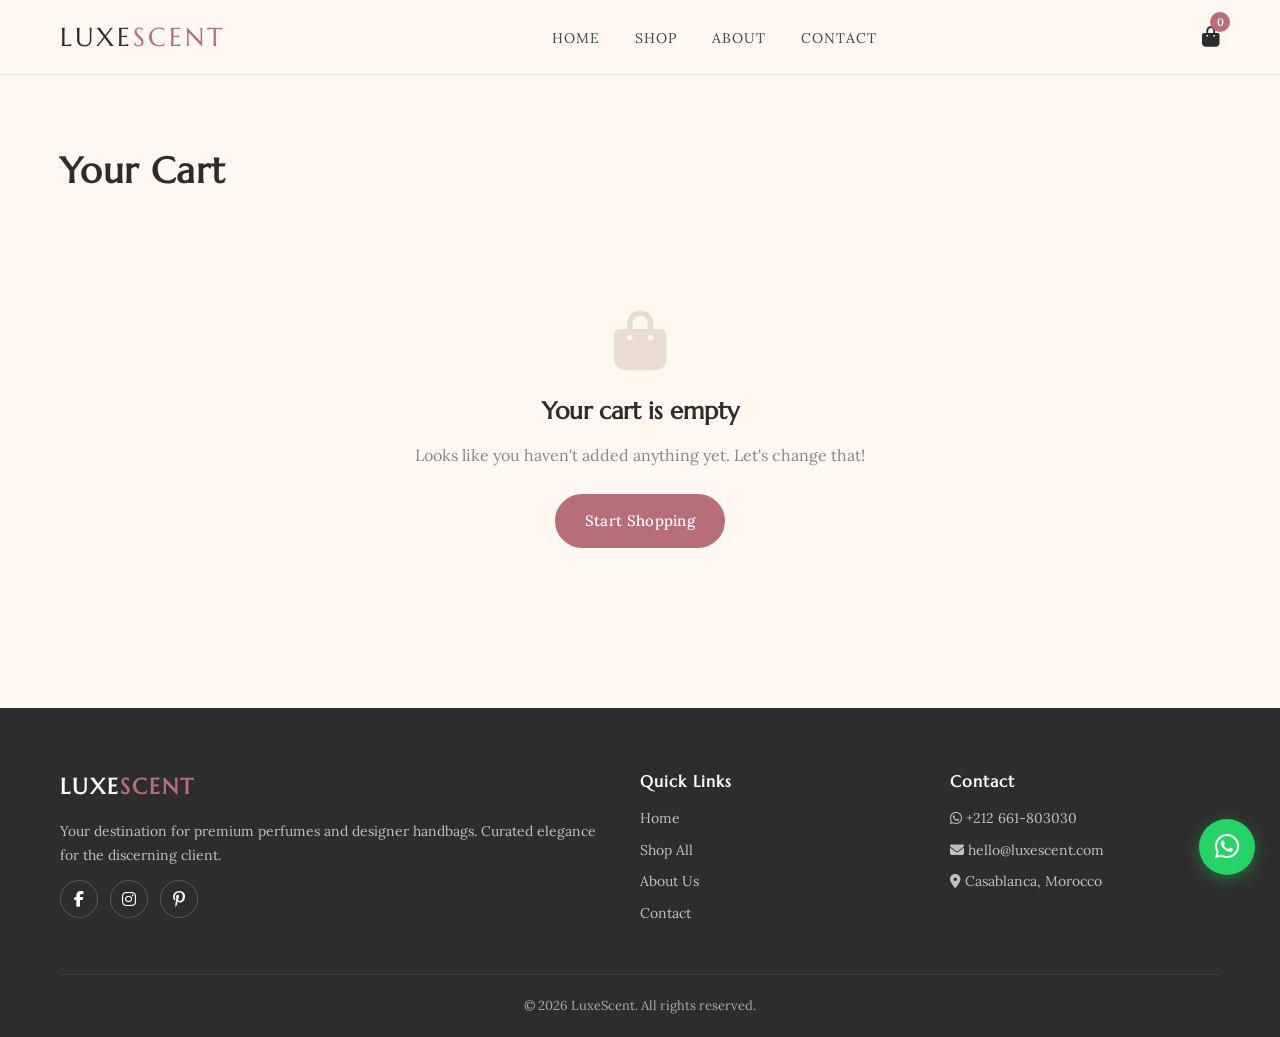
<file: cart.html>
<!DOCTYPE html>
<html lang="en">
<head>
<meta charset="UTF-8">
<meta name="viewport" content="width=device-width, initial-scale=1.0">
<title>Cart - LuxeScent</title>
<link rel="stylesheet" href="https://cdnjs.cloudflare.com/ajax/libs/font-awesome/6.5.1/css/all.min.css">
<link rel="stylesheet" href="style.css">
</head>
<body>
<header>
<div class="container">
<a href="index.html" class="logo">LUXE<span>SCENT</span></a>
<nav>
<ul>
<li><a href="index.html">Home</a></li>
<li><a href="shop.html">Shop</a></li>
<li><a href="about.html">About</a></li>
<li><a href="contact.html">Contact</a></li>
</ul>
</nav>
<div class="header-icons">
<a href="cart.html" class="cart-icon"><i class="fas fa-shopping-bag"></i><span id="cart-count">0</span></a>
<button class="hamburger" aria-label="Menu"><i class="fas fa-bars"></i></button>
</div>
</div>
</header>

<section class="cart-page" id="cart-page">
<div class="container">
<h1 class="reveal">Your Cart</h1>
<div class="cart-empty reveal" style="display:block">
<i class="fas fa-shopping-bag"></i>
<h3>Your cart is empty</h3>
<p>Looks like you haven't added anything yet. Let's change that!</p>
<a href="shop.html" class="btn btn-primary">Start Shopping</a>
</div>
<div class="cart-items reveal" style="display:none"></div>
<div class="cart-summary reveal" style="display:none">
<div class="summary-row"><span>Subtotal</span><span class="subtotal-amount">$0</span></div>
<div class="summary-row"><span>Shipping</span><span>Free</span></div>
<div class="summary-row total"><span>Total</span><span class="total-amount">$0</span></div>
<button class="btn btn-primary btn-whatsapp"><i class="fab fa-whatsapp"></i> Order via WhatsApp</button>
<a href="shop.html" class="btn btn-outline" style="width:100%;margin-top:10px;text-align:center">Continue Shopping</a>
</div>
</div>
</section>

<footer>
<div class="container">
<div class="footer-grid">
<div class="footer-col">
<h3>LUXE<span>SCENT</span></h3>
<p>Your destination for premium perfumes and designer handbags. Curated elegance for the discerning client.</p>
<div class="social-links">
<a href="#" aria-label="Facebook"><i class="fab fa-facebook-f"></i></a>
<a href="#" aria-label="Instagram"><i class="fab fa-instagram"></i></a>
<a href="#" aria-label="Pinterest"><i class="fab fa-pinterest-p"></i></a>
</div>
</div>
<div class="footer-col">
<h4>Quick Links</h4>
<ul>
<li><a href="index.html">Home</a></li>
<li><a href="shop.html">Shop All</a></li>
<li><a href="about.html">About Us</a></li>
<li><a href="contact.html">Contact</a></li>
</ul>
</div>
<div class="footer-col">
<h4>Contact</h4>
<ul>
<li><i class="fab fa-whatsapp"></i> +212 661-803030</li>
<li><i class="fas fa-envelope"></i> hello@luxescent.com</li>
<li><i class="fas fa-map-marker-alt"></i> Casablanca, Morocco</li>
</ul>
</div>
</div>
<div class="footer-bottom"><p>&copy; 2026 LuxeScent. All rights reserved.</p></div>
</div>
</footer>

<a href="https://wa.me/212661803030" class="whatsapp-float" target="_blank" aria-label="WhatsApp"><i class="fab fa-whatsapp"></i></a>
<button class="back-to-top" aria-label="Back to top"><i class="fas fa-chevron-up"></i></button>

<script src="script.js"></script>
</body>
</html>
</file>
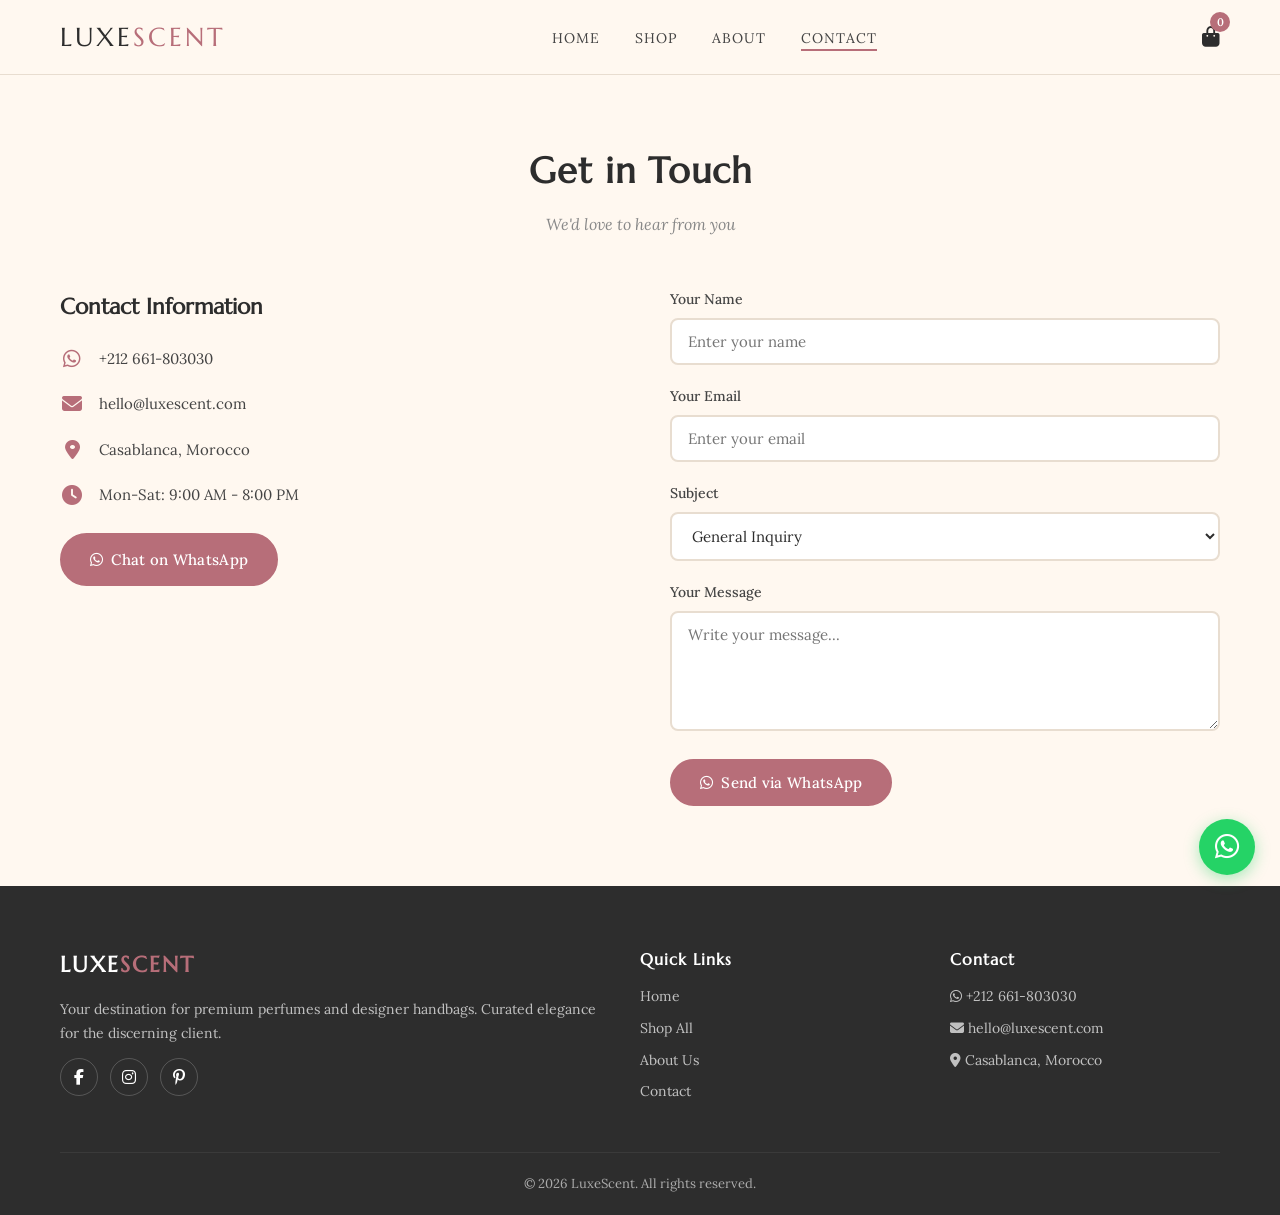
<file: contact.html>
<!DOCTYPE html>
<html lang="en">
<head>
<meta charset="UTF-8">
<meta name="viewport" content="width=device-width, initial-scale=1.0">
<title>Contact - LuxeScent</title>
<link rel="stylesheet" href="https://cdnjs.cloudflare.com/ajax/libs/font-awesome/6.5.1/css/all.min.css">
<link rel="stylesheet" href="style.css">
</head>
<body>
<header>
<div class="container">
<a href="index.html" class="logo">LUXE<span>SCENT</span></a>
<nav>
<ul>
<li><a href="index.html">Home</a></li>
<li><a href="shop.html">Shop</a></li>
<li><a href="about.html">About</a></li>
<li><a href="contact.html" class="active">Contact</a></li>
</ul>
</nav>
<div class="header-icons">
<a href="cart.html" class="cart-icon"><i class="fas fa-shopping-bag"></i><span id="cart-count">0</span></a>
<button class="hamburger" aria-label="Menu"><i class="fas fa-bars"></i></button>
</div>
</div>
</header>

<section class="contact-page">
<div class="container">
<div class="text-center reveal">
<h1>Get in Touch</h1>
<p class="section-subtitle">We'd love to hear from you</p>
</div>
<div class="contact-grid">
<div class="contact-info reveal">
<h3>Contact Information</h3>
<div class="info-item"><i class="fab fa-whatsapp"></i><span>+212 661-803030</span></div>
<div class="info-item"><i class="fas fa-envelope"></i><span>hello@luxescent.com</span></div>
<div class="info-item"><i class="fas fa-map-marker-alt"></i><span>Casablanca, Morocco</span></div>
<div class="info-item"><i class="fas fa-clock"></i><span>Mon-Sat: 9:00 AM - 8:00 PM</span></div>
<div style="margin-top:25px">
<a href="https://wa.me/212661803030" class="btn btn-primary" target="_blank"><i class="fab fa-whatsapp"></i> Chat on WhatsApp</a>
</div>
</div>
<div class="contact-form reveal">
<form id="contactForm" onsubmit="event.preventDefault();const name=document.getElementById('cname').value,email=document.getElementById('cemail').value,msg=document.getElementById('cmsg').value;if(name&&email&&msg){window.open('https://wa.me/212661803030?text='+encodeURIComponent('Name: '+name+'%0AEmail: '+email+'%0AMessage: '+msg),'_blank')}else{alert('Please fill in all fields')}">
<div class="form-group">
<label for="cname">Your Name</label>
<input type="text" id="cname" placeholder="Enter your name" required>
</div>
<div class="form-group">
<label for="cemail">Your Email</label>
<input type="email" id="cemail" placeholder="Enter your email" required>
</div>
<div class="form-group">
<label for="csubject">Subject</label>
<select id="csubject">
<option value="General Inquiry">General Inquiry</option>
<option value="Order Status">Order Status</option>
<option value="Product Question">Product Question</option>
<option value="Returns">Returns</option>
<option value="Other">Other</option>
</select>
</div>
<div class="form-group">
<label for="cmsg">Your Message</label>
<textarea id="cmsg" placeholder="Write your message..." required></textarea>
</div>
<button type="submit" class="btn btn-primary"><i class="fab fa-whatsapp"></i> Send via WhatsApp</button>
</form>
</div>
</div>
</div>
</section>

<footer>
<div class="container">
<div class="footer-grid">
<div class="footer-col">
<h3>LUXE<span>SCENT</span></h3>
<p>Your destination for premium perfumes and designer handbags. Curated elegance for the discerning client.</p>
<div class="social-links">
<a href="#" aria-label="Facebook"><i class="fab fa-facebook-f"></i></a>
<a href="#" aria-label="Instagram"><i class="fab fa-instagram"></i></a>
<a href="#" aria-label="Pinterest"><i class="fab fa-pinterest-p"></i></a>
</div>
</div>
<div class="footer-col">
<h4>Quick Links</h4>
<ul>
<li><a href="index.html">Home</a></li>
<li><a href="shop.html">Shop All</a></li>
<li><a href="about.html">About Us</a></li>
<li><a href="contact.html">Contact</a></li>
</ul>
</div>
<div class="footer-col">
<h4>Contact</h4>
<ul>
<li><i class="fab fa-whatsapp"></i> +212 661-803030</li>
<li><i class="fas fa-envelope"></i> hello@luxescent.com</li>
<li><i class="fas fa-map-marker-alt"></i> Casablanca, Morocco</li>
</ul>
</div>
</div>
<div class="footer-bottom"><p>&copy; 2026 LuxeScent. All rights reserved.</p></div>
</div>
</footer>

<a href="https://wa.me/212661803030" class="whatsapp-float" target="_blank" aria-label="WhatsApp"><i class="fab fa-whatsapp"></i></a>
<button class="back-to-top" aria-label="Back to top"><i class="fas fa-chevron-up"></i></button>

<script src="script.js"></script>
</body>
</html>
</file>
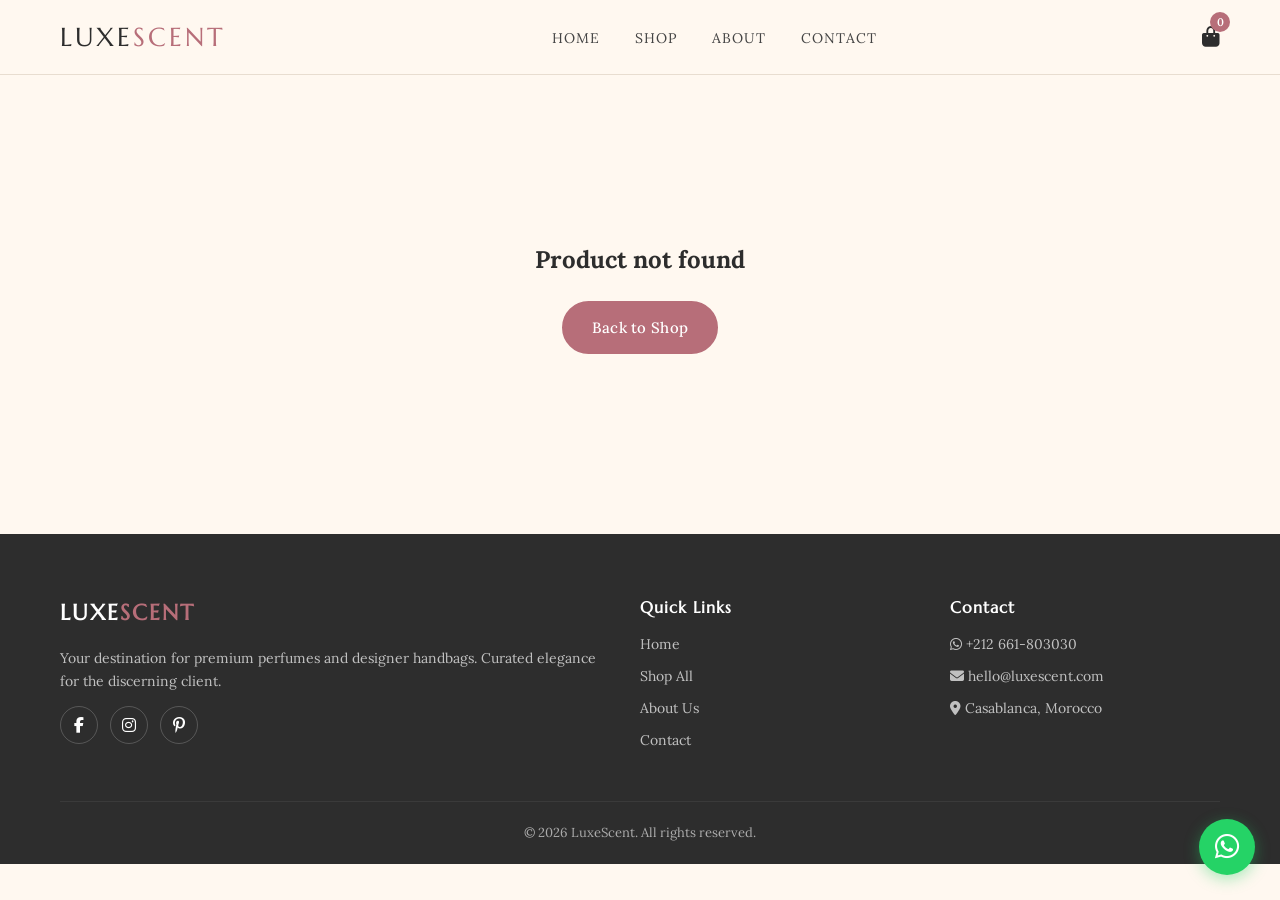
<file: product.html>
<!DOCTYPE html>
<html lang="en">
<head>
<meta charset="UTF-8">
<meta name="viewport" content="width=device-width, initial-scale=1.0">
<title>Product - LuxeScent</title>
<link rel="stylesheet" href="https://cdnjs.cloudflare.com/ajax/libs/font-awesome/6.5.1/css/all.min.css">
<link rel="stylesheet" href="style.css">
</head>
<body>
<header>
<div class="container">
<a href="index.html" class="logo">LUXE<span>SCENT</span></a>
<nav>
<ul>
<li><a href="index.html">Home</a></li>
<li><a href="shop.html">Shop</a></li>
<li><a href="about.html">About</a></li>
<li><a href="contact.html">Contact</a></li>
</ul>
</nav>
<div class="header-icons">
<a href="cart.html" class="cart-icon"><i class="fas fa-shopping-bag"></i><span id="cart-count">0</span></a>
<button class="hamburger" aria-label="Menu"><i class="fas fa-bars"></i></button>
</div>
</div>
</header>

<section class="product-detail" id="product-detail-page">
<div class="container">
<div class="product-wrap reveal">
<div class="img-wrap">
<img id="product-image" src="" alt="" loading="lazy" width="600" height="600" style="aspect-ratio:1/1;object-fit:cover;background-color:#f5ebe0">
</div>
<div class="detail-info">
<p id="product-category" class="category"></p>
<h1 id="product-name"></h1>
<p id="product-rating" class="rating"></p>
<p id="product-price" class="price"></p>
<p id="product-description" class="description"></p>
<span id="product-stock" class="stock"></span>
<div class="qty-selector" style="margin-top:15px">
<label>Quantity:</label>
<div class="qty-controls">
<button class="qty-minus"><i class="fas fa-minus"></i></button>
<input type="number" id="qty-input" value="1" min="1" readonly>
<button class="qty-plus"><i class="fas fa-plus"></i></button>
</div>
</div>
<div class="detail-actions">
<button class="btn btn-primary" id="add-to-cart-btn"><i class="fas fa-shopping-bag"></i> Add to Cart</button>
<button class="btn btn-secondary" id="whatsapp-order-btn"><i class="fab fa-whatsapp"></i> Order via WhatsApp</button>
</div>
</div>
</div>
<div style="margin-top:70px">
<h3 class="section-title reveal" style="font-size:28px">Related Products</h3>
<div class="products-grid" id="related-products" style="margin-top:30px"></div>
</div>
</div>
</section>

<footer>
<div class="container">
<div class="footer-grid">
<div class="footer-col">
<h3>LUXE<span>SCENT</span></h3>
<p>Your destination for premium perfumes and designer handbags. Curated elegance for the discerning client.</p>
<div class="social-links">
<a href="#" aria-label="Facebook"><i class="fab fa-facebook-f"></i></a>
<a href="#" aria-label="Instagram"><i class="fab fa-instagram"></i></a>
<a href="#" aria-label="Pinterest"><i class="fab fa-pinterest-p"></i></a>
</div>
</div>
<div class="footer-col">
<h4>Quick Links</h4>
<ul>
<li><a href="index.html">Home</a></li>
<li><a href="shop.html">Shop All</a></li>
<li><a href="about.html">About Us</a></li>
<li><a href="contact.html">Contact</a></li>
</ul>
</div>
<div class="footer-col">
<h4>Contact</h4>
<ul>
<li><i class="fab fa-whatsapp"></i> +212 661-803030</li>
<li><i class="fas fa-envelope"></i> hello@luxescent.com</li>
<li><i class="fas fa-map-marker-alt"></i> Casablanca, Morocco</li>
</ul>
</div>
</div>
<div class="footer-bottom"><p>&copy; 2026 LuxeScent. All rights reserved.</p></div>
</div>
</footer>

<a href="https://wa.me/212661803030" class="whatsapp-float" target="_blank" aria-label="WhatsApp"><i class="fab fa-whatsapp"></i></a>
<button class="back-to-top" aria-label="Back to top"><i class="fas fa-chevron-up"></i></button>

<script src="script.js"></script>
</body>
</html>
</file>
<file: style.css>
@import url('https://fonts.googleapis.com/css2?family=Marcellus&family=Lora:ital,wght@0,400;0,500;0,600;1,400&display=swap');

:root {
    --primary: #B76E79;
    --primary-dark: #9a5a64;
    --primary-light: #d48994;
    --cream: #FFF8F0;
    --dark: #2D2D2D;
    --dark-light: #444;
    --white: #FFF;
    --gray: #888;
    --gray-light: #f5f0eb;
    --border: #e8ddd0;
    --shadow: 0 4px 20px rgba(183,110,121,0.12);
    --shadow-hover: 0 8px 35px rgba(183,110,121,0.2);
    --radius: 12px;
    --radius-sm: 8px;
    --transition: all 0.3s ease;
    --font-heading: 'Marcellus', serif;
    --font-body: 'Lora', serif;
}
*,*::before,*::after{margin:0;padding:0;box-sizing:border-box}
html{scroll-behavior:smooth}
body{font-family:var(--font-body);color:var(--dark);background:var(--cream);line-height:1.7;overflow-x:hidden}
a{text-decoration:none;color:inherit;transition:var(--transition)}
ul{list-style:none}
img{max-width:100%;display:block}
.container{max-width:1200px;margin:0 auto;padding:0 20px}
.btn{display:inline-flex;align-items:center;justify-content:center;gap:8px;padding:12px 28px;border-radius:50px;font-family:var(--font-body);font-size:15px;font-weight:500;cursor:pointer;transition:var(--transition);border:2px solid transparent;letter-spacing:0.3px}
.btn-primary{background:var(--primary);color:var(--white);border-color:var(--primary)}
.btn-primary:hover{background:var(--primary-dark);border-color:var(--primary-dark);transform:translateY(-2px);box-shadow:0 6px 20px rgba(183,110,121,0.35)}
.btn-secondary{background:transparent;color:var(--primary);border-color:var(--primary)}
.btn-secondary:hover{background:var(--primary);color:var(--white);transform:translateY(-2px)}
.btn-outline{background:transparent;color:var(--dark);border-color:var(--border)}
.btn-outline:hover{background:var(--primary);color:var(--white);border-color:var(--primary)}
.btn-sm{padding:8px 18px;font-size:13px}
.section{padding:80px 0}
.section-title{font-family:var(--font-heading);font-size:36px;color:var(--dark);margin-bottom:12px;letter-spacing:1px}
.section-subtitle{color:var(--gray);font-size:16px;margin-bottom:40px;font-style:italic}
.text-center{text-align:center}

header{position:fixed;top:0;left:0;width:100%;z-index:1000;background:rgba(255,248,240,0.95);backdrop-filter:blur(20px);border-bottom:1px solid var(--border);transition:var(--transition)}
header .container{display:flex;align-items:center;justify-content:space-between;padding:15px 20px}
.logo{font-family:var(--font-heading);font-size:26px;letter-spacing:3px;color:var(--dark)}
.logo span{color:var(--primary)}
nav ul{display:flex;gap:35px}
nav ul li a{font-size:14px;letter-spacing:1px;text-transform:uppercase;color:var(--dark-light);position:relative;padding-bottom:4px}
nav ul li a::after{content:'';position:absolute;bottom:0;left:0;width:0;height:2px;background:var(--primary);transition:var(--transition)}
nav ul li a:hover::after,nav ul li a.active::after{width:100%}
nav ul li a:hover{color:var(--primary)}
.header-icons{display:flex;align-items:center;gap:18px}
.cart-icon{position:relative;font-size:20px;color:var(--dark)}
.cart-icon:hover{color:var(--primary)}
#cart-count{position:absolute;top:-8px;right:-10px;background:var(--primary);color:var(--white);font-size:11px;width:20px;height:20px;border-radius:50%;display:flex;align-items:center;justify-content:center;font-family:var(--font-body);font-weight:600}
.hamburger{display:none;background:none;border:none;font-size:22px;color:var(--dark);cursor:pointer;padding:5px}

.hero{height:100vh;min-height:600px;max-height:900px;position:relative;overflow:hidden;margin-top:0}
.hero-slide{position:absolute;top:0;left:0;width:100%;height:100%;opacity:0;transition:opacity 1s ease;background-size:cover;background-position:center;background-color:#2d2d2d}
.hero-slide.active{opacity:1}
.hero-slide::before{content:'';position:absolute;top:0;left:0;width:100%;height:100%;background:linear-gradient(135deg,rgba(45,45,45,0.7),rgba(45,45,45,0.3))}
.hero-content{position:absolute;top:50%;left:50%;transform:translate(-50%,-50%);text-align:center;color:var(--white);z-index:2;width:90%;max-width:700px}
.hero-content h1{font-family:var(--font-heading);font-size:56px;letter-spacing:3px;margin-bottom:15px;line-height:1.2}
.hero-content p{font-size:18px;margin-bottom:30px;opacity:0.9;font-style:italic}
.hero-dots{position:absolute;bottom:40px;left:50%;transform:translateX(-50%);display:flex;gap:10px;z-index:3}
.hero-dots span{width:12px;height:12px;border-radius:50%;background:rgba(255,255,255,0.4);cursor:pointer;transition:var(--transition)}
.hero-dots span.active{background:var(--white);transform:scale(1.2)}

.featured-grid,.products-grid{display:grid;grid-template-columns:repeat(auto-fill,minmax(270px,1fr));gap:30px}
.product-card{background:var(--white);border-radius:var(--radius);overflow:hidden;box-shadow:var(--shadow);transition:var(--transition);cursor:pointer;border:1px solid var(--border)}
.product-card:hover{transform:translateY(-8px);box-shadow:var(--shadow-hover)}
.product-card .img-wrap{overflow:hidden;position:relative}
.product-card .img-wrap img{width:100%;aspect-ratio:1/1;object-fit:cover;background-color:#f5ebe0;transition:transform 0.6s ease}
.product-card:hover .img-wrap img{transform:scale(1.08)}
.product-card .badge{position:absolute;top:12px;left:12px;background:var(--primary);color:var(--white);padding:4px 12px;border-radius:20px;font-size:12px;font-family:var(--font-body);letter-spacing:0.5px}
.product-card .info{padding:18px 20px 22px}
.product-card .info h3{font-family:var(--font-heading);font-size:18px;margin-bottom:4px;letter-spacing:0.5px}
.product-card .info .category{color:var(--gray);font-size:13px;font-style:italic;margin-bottom:6px}
.product-card .info .rating{color:#f4b244;font-size:13px;margin-bottom:8px}
.product-card .info .rating span{color:var(--gray);margin-left:5px}
.product-card .info .price{font-family:var(--font-heading);font-size:20px;color:var(--primary);margin-bottom:12px}
.product-card .info .price .original{color:var(--gray);font-size:14px;text-decoration:line-through;margin-left:8px}
.product-card .info .add-btn{width:100%;padding:10px;border:2px solid var(--primary);background:transparent;color:var(--primary);border-radius:50px;cursor:pointer;font-family:var(--font-body);font-size:14px;font-weight:500;transition:var(--transition)}
.product-card .info .add-btn:hover{background:var(--primary);color:var(--white)}
.product-card .out-of-stock{opacity:0.6;pointer-events:none}
.product-card .out-of-stock .add-btn{background:var(--gray-light);color:var(--gray);border-color:var(--gray-light);cursor:not-allowed}

.features{background:var(--white);padding:70px 0;border-top:1px solid var(--border)}
.features-grid{display:grid;grid-template-columns:repeat(auto-fit,minmax(220px,1fr));gap:40px}
.feature-item{text-align:center;padding:20px}
.feature-item i{font-size:36px;color:var(--primary);margin-bottom:15px}
.feature-item h4{font-family:var(--font-heading);font-size:18px;margin-bottom:8px;letter-spacing:0.5px}
.feature-item p{color:var(--gray);font-size:14px}

.shop-controls{display:flex;justify-content:space-between;align-items:center;flex-wrap:wrap;gap:20px;margin-bottom:40px;padding:20px;background:var(--white);border-radius:var(--radius);border:1px solid var(--border)}
.filter-btns{display:flex;gap:8px;flex-wrap:wrap}
.filter-btn{padding:8px 20px;border-radius:30px;border:2px solid var(--border);background:transparent;cursor:pointer;font-family:var(--font-body);font-size:14px;color:var(--dark-light);transition:var(--transition)}
.filter-btn.active,.filter-btn:hover{border-color:var(--primary);background:var(--primary);color:var(--white)}
.sort-select{padding:8px 16px;border-radius:30px;border:2px solid var(--border);font-family:var(--font-body);font-size:14px;color:var(--dark);background:var(--white);cursor:pointer;outline:none}

.about-hero{padding:160px 0 80px;background:linear-gradient(135deg,var(--dark),#1a1a1a);color:var(--white);text-align:center}
.about-hero h1{font-family:var(--font-heading);font-size:48px;letter-spacing:2px;margin-bottom:15px}
.about-hero p{font-size:18px;opacity:0.8;max-width:600px;margin:0 auto;font-style:italic}
.about-content{padding:80px 0}
.about-grid{display:grid;grid-template-columns:1fr 1fr;gap:60px;align-items:center}
.about-grid .text h2{font-family:var(--font-heading);font-size:32px;margin-bottom:20px;letter-spacing:1px}
.about-grid .text p{color:var(--dark-light);margin-bottom:15px;font-size:16px}
.about-grid .img-wrap img{width:100%;border-radius:var(--radius);aspect-ratio:4/3;object-fit:cover;background-color:#f5ebe0}
.values{display:grid;grid-template-columns:repeat(3,1fr);gap:30px;margin-top:60px}
.value-item{text-align:center;padding:30px;background:var(--white);border-radius:var(--radius);border:1px solid var(--border)}
.value-item i{font-size:32px;color:var(--primary);margin-bottom:12px}
.value-item h4{font-family:var(--font-heading);font-size:18px;margin-bottom:8px}
.value-item p{color:var(--gray);font-size:14px}

.product-detail{padding:140px 0 80px}
.product-detail .product-wrap{display:grid;grid-template-columns:1fr 1fr;gap:60px;align-items:start}
.product-detail .img-wrap img{width:100%;border-radius:var(--radius);aspect-ratio:1/1;object-fit:cover;background-color:#f5ebe0}
.product-detail .detail-info .category{color:var(--gray);font-size:14px;font-style:italic;text-transform:uppercase;letter-spacing:2px;margin-bottom:8px}
.product-detail .detail-info h1{font-family:var(--font-heading);font-size:36px;margin-bottom:10px;letter-spacing:1px}
.product-detail .detail-info .rating{color:#f4b244;font-size:16px;margin-bottom:12px}
.product-detail .detail-info .rating span{color:var(--gray);margin-left:8px}
.product-detail .detail-info .price{font-family:var(--font-heading);font-size:32px;color:var(--primary);margin-bottom:20px}
.product-detail .detail-info .description{color:var(--dark-light);font-size:16px;margin-bottom:25px;line-height:1.8}
.product-detail .detail-info .stock{display:inline-block;padding:6px 14px;border-radius:20px;font-size:13px;margin-bottom:20px}
.product-detail .detail-info .stock.in-stock{background:#e8f5e9;color:#2e7d32}
.product-detail .detail-info .stock.out-of-stock{background:#ffebee;color:#c62828}
.product-detail .qty-selector{display:flex;align-items:center;gap:15px;margin-bottom:25px}
.product-detail .qty-selector label{font-size:15px;color:var(--dark-light)}
.product-detail .qty-selector .qty-controls{display:flex;align-items:center;border:2px solid var(--border);border-radius:50px;overflow:hidden}
.product-detail .qty-selector .qty-controls button{width:40px;height:40px;border:none;background:transparent;cursor:pointer;font-size:18px;color:var(--dark);transition:var(--transition)}
.product-detail .qty-selector .qty-controls button:hover{background:var(--gray-light)}
.product-detail .qty-selector .qty-controls input{width:50px;height:40px;border:none;border-left:2px solid var(--border);border-right:2px solid var(--border);text-align:center;font-family:var(--font-body);font-size:16px;outline:none;background:transparent}
.product-detail .detail-actions{display:flex;gap:12px;flex-wrap:wrap}

.cart-page{padding:140px 0 80px;min-height:60vh}
.cart-page h1{font-family:var(--font-heading);font-size:36px;margin-bottom:30px;letter-spacing:1px}
.cart-empty{text-align:center;padding:80px 20px}
.cart-empty i{font-size:60px;color:var(--border);margin-bottom:20px}
.cart-empty h3{font-family:var(--font-heading);font-size:24px;margin-bottom:10px}
.cart-empty p{color:var(--gray);margin-bottom:25px}
.cart-items{display:flex;flex-direction:column;gap:15px;margin-bottom:30px}
.cart-item{display:grid;grid-template-columns:100px 1fr auto;gap:20px;align-items:center;background:var(--white);padding:20px;border-radius:var(--radius);border:1px solid var(--border)}
.cart-item img{width:100%;aspect-ratio:1/1;object-fit:cover;background-color:#f5ebe0;border-radius:var(--radius-sm)}
.cart-item .item-info h3{font-family:var(--font-heading);font-size:16px;margin-bottom:3px}
.cart-item .item-info .item-category{color:var(--gray);font-size:13px;font-style:italic}
.cart-item .item-info .item-price{color:var(--primary);font-family:var(--font-heading);font-size:17px;margin-top:5px}
.cart-item .item-actions{display:flex;align-items:center;gap:15px}
.cart-item .qty-btn{width:32px;height:32px;border:2px solid var(--border);border-radius:50%;background:transparent;cursor:pointer;font-size:14px;display:flex;align-items:center;justify-content:center;transition:var(--transition)}
.cart-item .qty-btn:hover{background:var(--primary);border-color:var(--primary);color:var(--white)}
.cart-item .qty-btn:disabled{opacity:0.3;cursor:not-allowed}
.cart-item .qty-btn:disabled:hover{background:transparent;border-color:var(--border);color:var(--dark)}
.cart-item .item-qty{font-size:16px;min-width:24px;text-align:center;font-weight:500}
.cart-item .remove-btn{background:none;border:none;color:var(--gray);cursor:pointer;font-size:16px;transition:var(--transition);padding:5px}
.cart-item .remove-btn:hover{color:#c62828}
.cart-summary{background:var(--white);padding:30px;border-radius:var(--radius);border:1px solid var(--border);max-width:400px;margin-left:auto}
.cart-summary .summary-row{display:flex;justify-content:space-between;margin-bottom:12px;font-size:16px}
.cart-summary .summary-row.total{font-size:22px;font-family:var(--font-heading);color:var(--primary);border-top:1px solid var(--border);padding-top:15px;margin-top:10px}
.cart-summary .btn{width:100%;margin-top:15px}

.contact-page{padding:140px 0 80px}
.contact-page h1{font-family:var(--font-heading);font-size:36px;margin-bottom:10px;letter-spacing:1px}
.contact-grid{display:grid;grid-template-columns:1fr 1fr;gap:60px;margin-top:50px}
.contact-info h3{font-family:var(--font-heading);font-size:22px;margin-bottom:20px}
.contact-info .info-item{display:flex;align-items:center;gap:15px;margin-bottom:20px}
.contact-info .info-item i{font-size:20px;color:var(--primary);width:24px;text-align:center}
.contact-info .info-item span{font-size:15px;color:var(--dark-light)}
.contact-form .form-group{margin-bottom:20px}
.contact-form .form-group label{display:block;font-size:14px;margin-bottom:6px;color:var(--dark-light);font-weight:500}
.contact-form .form-group input,.contact-form .form-group textarea,.contact-form .form-group select{width:100%;padding:12px 16px;border:2px solid var(--border);border-radius:var(--radius-sm);font-family:var(--font-body);font-size:15px;background:var(--white);outline:none;transition:var(--transition);color:var(--dark)}
.contact-form .form-group input:focus,.contact-form .form-group textarea:focus,.contact-form .form-group select:focus{border-color:var(--primary)}
.contact-form .form-group textarea{resize:vertical;min-height:120px}

footer{background:var(--dark);color:var(--white);padding:60px 0 0}
footer .footer-grid{display:grid;grid-template-columns:2fr 1fr 1fr;gap:40px;margin-bottom:40px}
footer .footer-col h3{font-family:var(--font-heading);font-size:22px;letter-spacing:2px;margin-bottom:15px}
footer .footer-col h3 span{color:var(--primary)}
footer .footer-col h4{font-family:var(--font-heading);font-size:16px;letter-spacing:1px;margin-bottom:12px}
footer .footer-col p,footer .footer-col li{font-size:14px;opacity:0.7;margin-bottom:8px;transition:var(--transition)}
footer .footer-col li a:hover{opacity:1;color:var(--primary)}
footer .footer-col .social-links{display:flex;gap:12px;margin-top:12px}
footer .footer-col .social-links a{width:38px;height:38px;border-radius:50%;border:1px solid rgba(255,255,255,0.2);display:flex;align-items:center;justify-content:center;font-size:16px;transition:var(--transition)}
footer .footer-col .social-links a:hover{border-color:var(--primary);background:var(--primary);color:var(--white)}
.footer-bottom{text-align:center;padding:20px 0;border-top:1px solid rgba(255,255,255,0.1);font-size:13px;opacity:0.6}

.whatsapp-float{position:fixed;bottom:25px;right:25px;z-index:999;width:56px;height:56px;background:#25d366;color:var(--white);border-radius:50%;display:flex;align-items:center;justify-content:center;font-size:28px;box-shadow:0 4px 15px rgba(37,211,102,0.4);transition:var(--transition)}
.whatsapp-float:hover{transform:scale(1.1);box-shadow:0 6px 25px rgba(37,211,102,0.5);color:var(--white)}
.back-to-top{position:fixed;bottom:95px;right:25px;z-index:999;width:44px;height:44px;background:var(--primary);color:var(--white);border:none;border-radius:50%;cursor:pointer;font-size:18px;opacity:0;visibility:hidden;transform:translateY(20px);transition:var(--transition);box-shadow:var(--shadow);display:flex;align-items:center;justify-content:center}
.back-to-top.show{opacity:1;visibility:visible;transform:translateY(0)}
.back-to-top:hover{background:var(--primary-dark);transform:translateY(-3px)}

.reveal{opacity:0;transform:translateY(40px);transition:opacity 0.7s ease,transform 0.7s ease}
.reveal.visible{opacity:1;transform:translateY(0)}

/* ===== MODERN ANIMATIONS ===== */
@keyframes float{0%,100%{transform:translateY(0)}50%{transform:translateY(-8px)}}
@keyframes glow-rose{0%,100%{box-shadow:0 0 5px rgba(183,110,121,.3)}50%{box-shadow:0 0 20px rgba(183,110,121,.5)}}
@keyframes scale-in{from{opacity:0;transform:scale(.9)}to{opacity:1;transform:scale(1)}}
@keyframes slide-left{from{opacity:0;transform:translateX(-40px)}to{opacity:1;transform:translateX(0)}}
@keyframes slide-right{from{opacity:0;transform:translateX(40px)}to{opacity:1;transform:translateX(0)}}
@keyframes shimmer-rose{0%{background-position:-200% center}100%{background-position:200% center}}
@keyframes border-rose{0%,100%{border-color:var(--primary)}50%{border-color:rgba(183,110,121,.3)}}
@keyframes count-up{from{opacity:0;transform:translateY(15px)}to{opacity:1;transform:translateY(0)}}

.product-card{animation:fadeInUp .5s ease both}
.product-card:nth-child(1){animation-delay:.05s}
.product-card:nth-child(2){animation-delay:.1s}
.product-card:nth-child(3){animation-delay:.15s}
.product-card:nth-child(4){animation-delay:.2s}
.product-card:nth-child(5){animation-delay:.25s}
.product-card:nth-child(6){animation-delay:.3s}
.product-card:nth-child(7){animation-delay:.35s}
.product-card:nth-child(8){animation-delay:.4s}

.feature-item{animation:fadeInUp .6s ease both}
.feature-item:nth-child(1){animation-delay:.1s}
.feature-item:nth-child(2){animation-delay:.2s}
.feature-item:nth-child(3){animation-delay:.3s}
.feature-item:nth-child(4){animation-delay:.4s}

@keyframes fadeInUp{from{opacity:0;transform:translateY(30px)}to{opacity:1;transform:translateY(0)}}

.hero-content h1{animation:fadeInUp 1s ease}
.hero-content p{animation:fadeInUp 1s ease .2s both}
.hero-content .btn{animation:fadeInUp 1s ease .4s both}

.value-item{animation:fadeInUp .6s ease both}
.value-item:nth-child(1){animation-delay:.1s}
.value-item:nth-child(2){animation-delay:.2s}
.value-item:nth-child(3){animation-delay:.3s}

.feature-item i{animation:float 3s ease-in-out infinite}
.feature-item:nth-child(2) i{animation-delay:.5s}
.feature-item:nth-child(3) i{animation-delay:1s}
.feature-item:nth-child(4) i{animation-delay:1.5s}

.whatsapp-float{animation:glow-rose 2s ease-in-out infinite}
.btn-primary{animation:glow-rose 3s ease-in-out infinite}

.logo span{display:inline-block;animation:float 3s ease-in-out infinite}

footer .footer-col .social-links a{animation:float 3s ease-in-out infinite}
footer .footer-col .social-links a:nth-child(2){animation-delay:.5s}
footer .footer-col .social-links a:nth-child(3){animation-delay:1s}
footer .footer-col .social-links a:nth-child(4){animation-delay:1.5s}

@media(max-width:768px){
    .hamburger{display:block}
    nav{position:fixed;top:72px;left:0;width:100%;background:var(--cream);padding:20px;border-bottom:1px solid var(--border);transform:translateY(-120%);opacity:0;transition:var(--transition);z-index:999}
    nav.open{transform:translateY(0);opacity:1}
    nav ul{flex-direction:column;gap:15px}
    nav ul li a{font-size:16px}
    .hero-content h1{font-size:34px}
    .hero-content p{font-size:16px}
    .section-title{font-size:28px}
    .featured-grid,.products-grid{grid-template-columns:repeat(auto-fill,minmax(240px,1fr));gap:20px}
    .about-grid{grid-template-columns:1fr;gap:40px}
    .about-grid .img-wrap{order:-1}
    .values{grid-template-columns:1fr;gap:20px}
    .product-detail .product-wrap{grid-template-columns:1fr;gap:40px}
    .contact-grid{grid-template-columns:1fr;gap:40px}
    footer .footer-grid{grid-template-columns:1fr 1fr;gap:30px}
    .shop-controls{flex-direction:column;align-items:stretch}
    .filter-btns{justify-content:center}
    .sort-select{width:100%}
    .cart-item{grid-template-columns:80px 1fr;gap:15px}
    .cart-item .item-actions{grid-column:span 2;justify-content:flex-start;padding-top:10px;border-top:1px solid var(--border);margin-top:5px}
    .features-grid{grid-template-columns:repeat(2,1fr);gap:20px}
}

@media(max-width:480px){
    .hero-content h1{font-size:26px;letter-spacing:1px}
    .hero-content p{font-size:14px}
    .section{padding:50px 0}
    .section-title{font-size:24px}
    .featured-grid,.products-grid{grid-template-columns:1fr;gap:20px}
    .features-grid{grid-template-columns:1fr;gap:15px}
    footer .footer-grid{grid-template-columns:1fr;gap:25px;text-align:center}
    .logo{font-size:22px}
    header .container{padding:12px 15px}
    .product-card .info{padding:14px 16px 18px}
    .product-detail .detail-info h1{font-size:28px}
    .product-detail .detail-info .price{font-size:26px}
    .about-hero h1{font-size:32px}
    .cart-page h1{font-size:28px}
    .contact-page h1{font-size:28px}
    .whatsapp-float{width:48px;height:48px;font-size:24px;bottom:15px;right:15px}
    .back-to-top{bottom:75px;right:15px;width:38px;height:38px;font-size:16px}
}
</file>
